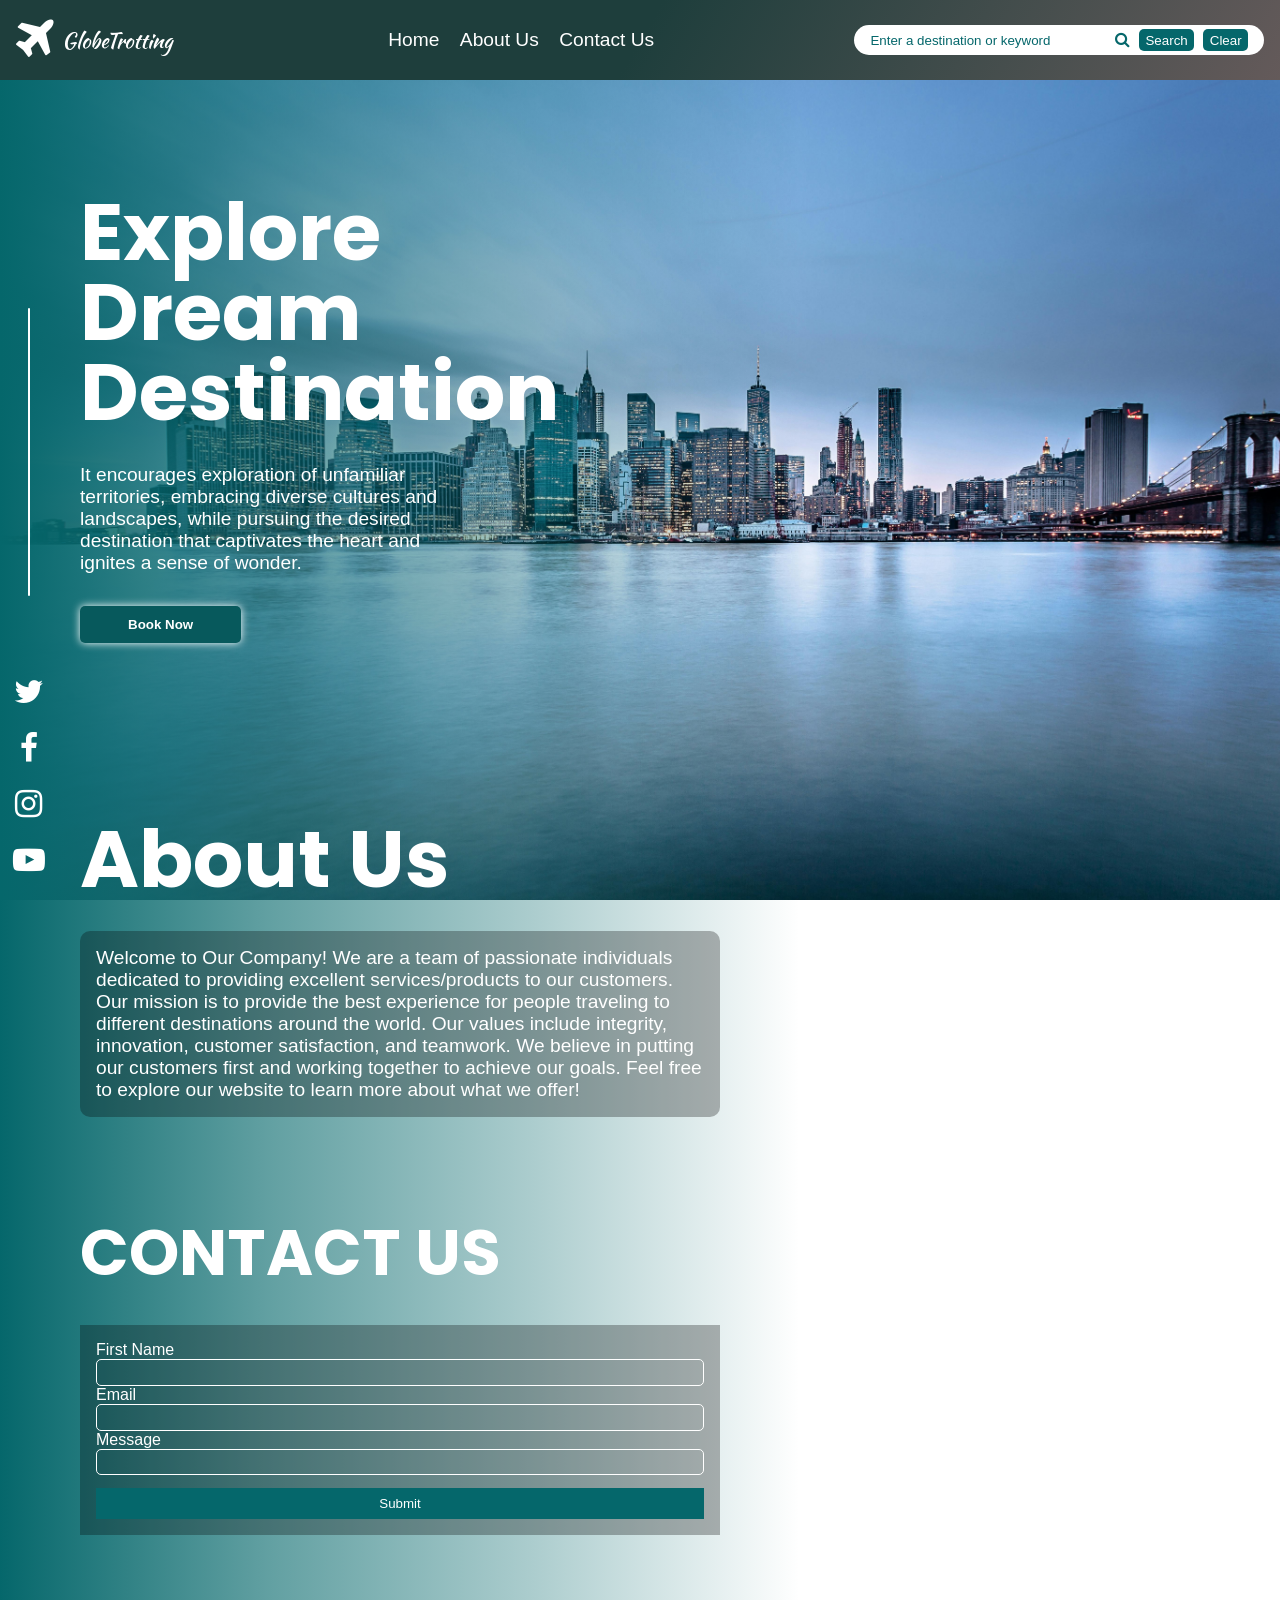
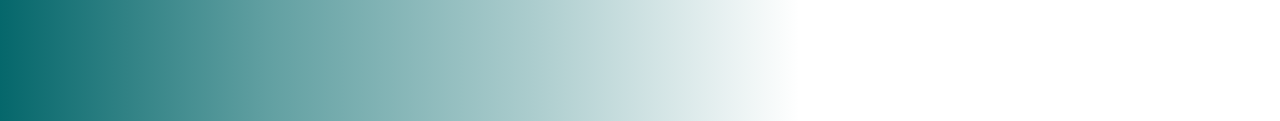
<file: index.html>
<!DOCTYPE html>
<html lang="en">
<head>
    <meta charset="UTF-8">
    <meta name="viewport" content="width=device-width, initial-scale=1.0">
    <title>TravelBloom</title>
    <link rel="stylesheet" href="https://cdnjs.cloudflare.com/ajax/libs/font-awesome/4.7.0/css/font-awesome.min.css">
    <link rel="stylesheet" href="style.css">
    
</head>
<body>

    <nav>
        <div id="logo">
            
            <i class="fa fa-plane fa-3x logo" aria-hidden="true"></i>
            <p class="name">GlobeTrotting</p>
        </div>
        <div id="links">
            <a href="#Home">Home</a>
            <a href="#About">About Us</a>
            <a href="#Contactus">Contact Us</a>
        </div>
        <div id="search">
            <input id="searchinput" class="searchinput" placeholder="Enter a destination or keyword" type="text">
            <i class="fa fa-search searchicon" aria-hidden="true"></i>
            <button id="searchbtn" class="btn">Search</button>
            <button id="clearbtn" class="btn">Clear</button>
        </div>
        <div id="dropdown">
            <div class="dropdown-header"><button id="close-btn">X</button></div>
            <div id="resultContainer">
                
            </div>
        </div>
    </nav>

    <div class="MainSection">
        <div class="mainpage">
        <div class="sociallinks">
            <div class="verticalline"></div>
                    <a href="https://twitter.com/?lang=en" target="_blank"><i class="fa fa-twitter fa-2x linkslogo" aria-hidden="true"></i></a>
                    <a href="https://www.facebook.com/" target="_blank"><i class="fa fa-facebook fa-2x linkslogo" aria-hidden="true"></i></a>
                    <a href="https://www.instagram.com/" target="_blank"><i class="fa fa-instagram fa-2x linkslogo" aria-hidden="true"></i></a>
                    <a href="https://www.youtube.com/" target="_blank"><i class="fa fa-youtube-play fa-2x linkslogo" aria-hidden="true"></i></a>
        </div>
        <div id="Home">
        <div class="Homecontent">
            
            <div class="mainhomecontent">
                <p class="homesectionheader">Explore <br>Dream <br>Destination</p>

                <p class="homesectiondescriptoin">It encourages exploration of unfamiliar <br>
                   territories, embracing diverse cultures and <br>
                   landscapes, while pursuing the desired <br>
                   destination that captivates the heart and <br>
                   ignites a sense of wonder.</p>
                   <Button class="bookbtn">Book Now</Button>
            </div>
        </div>
        </div>
        <div id="About">
            <p class="aboutusheader">About Us</p>
            <div>
                <p class="aboutustxt">
                    Welcome to Our Company! We are a team of passionate individuals dedicated to providing excellent services/products to our customers. 
                    Our mission is to provide the best experience for people traveling to different destinations around the world. 
                    Our values include integrity, innovation, customer satisfaction, and teamwork. 
                    We believe in putting our customers first and working together to achieve
                    our goals. 
                    Feel free to explore our website to learn more about what we offer!
                </p>
            </div>
        </div>
        <div id="Contactus">
            <p class="contactustittle">CONTACT US</p>
            <div class="formsection">
                <form action="">
                    <label class="labels" for="name">First Name</label> <br>
                    <input class="inputval" type="text" title="name"> <br>

                    <label class="labels" for="email">Email</label> <br>
                    <input class="inputval" type="email" title="email"> <br>
                    <label class="labels" for="message">Message</label> <br>
                    <input class="inputval" type="text" title="message">
                    <button class="submitmessagebtn" type="Submit">Submit</button>
                </form>
            </div>
        </div>
        </div>
    
    </div>
    

    <div class="Result" id="Result">
        <!-- <div class="resultvalues">
            <p class="resulttittle">Hong Kong</p>
            <img class="resultimg" src="https://cdn.pixabay.com/photo/2017/11/29/14/54/melbourne-2986345_640.jpg" alt="">
            <p class="resultdescription">Lorem ipsum dolor, sit amet consectetur adipisicing elit. 
                Natus, sint amet commodi doloribus similique ullam impedit 
                recusandae accusantium ducimus libero.</p>
        </div> -->
    </div>

    
    


<script src="travel_recommendation.js"></script>
</body>
</html>
</file>
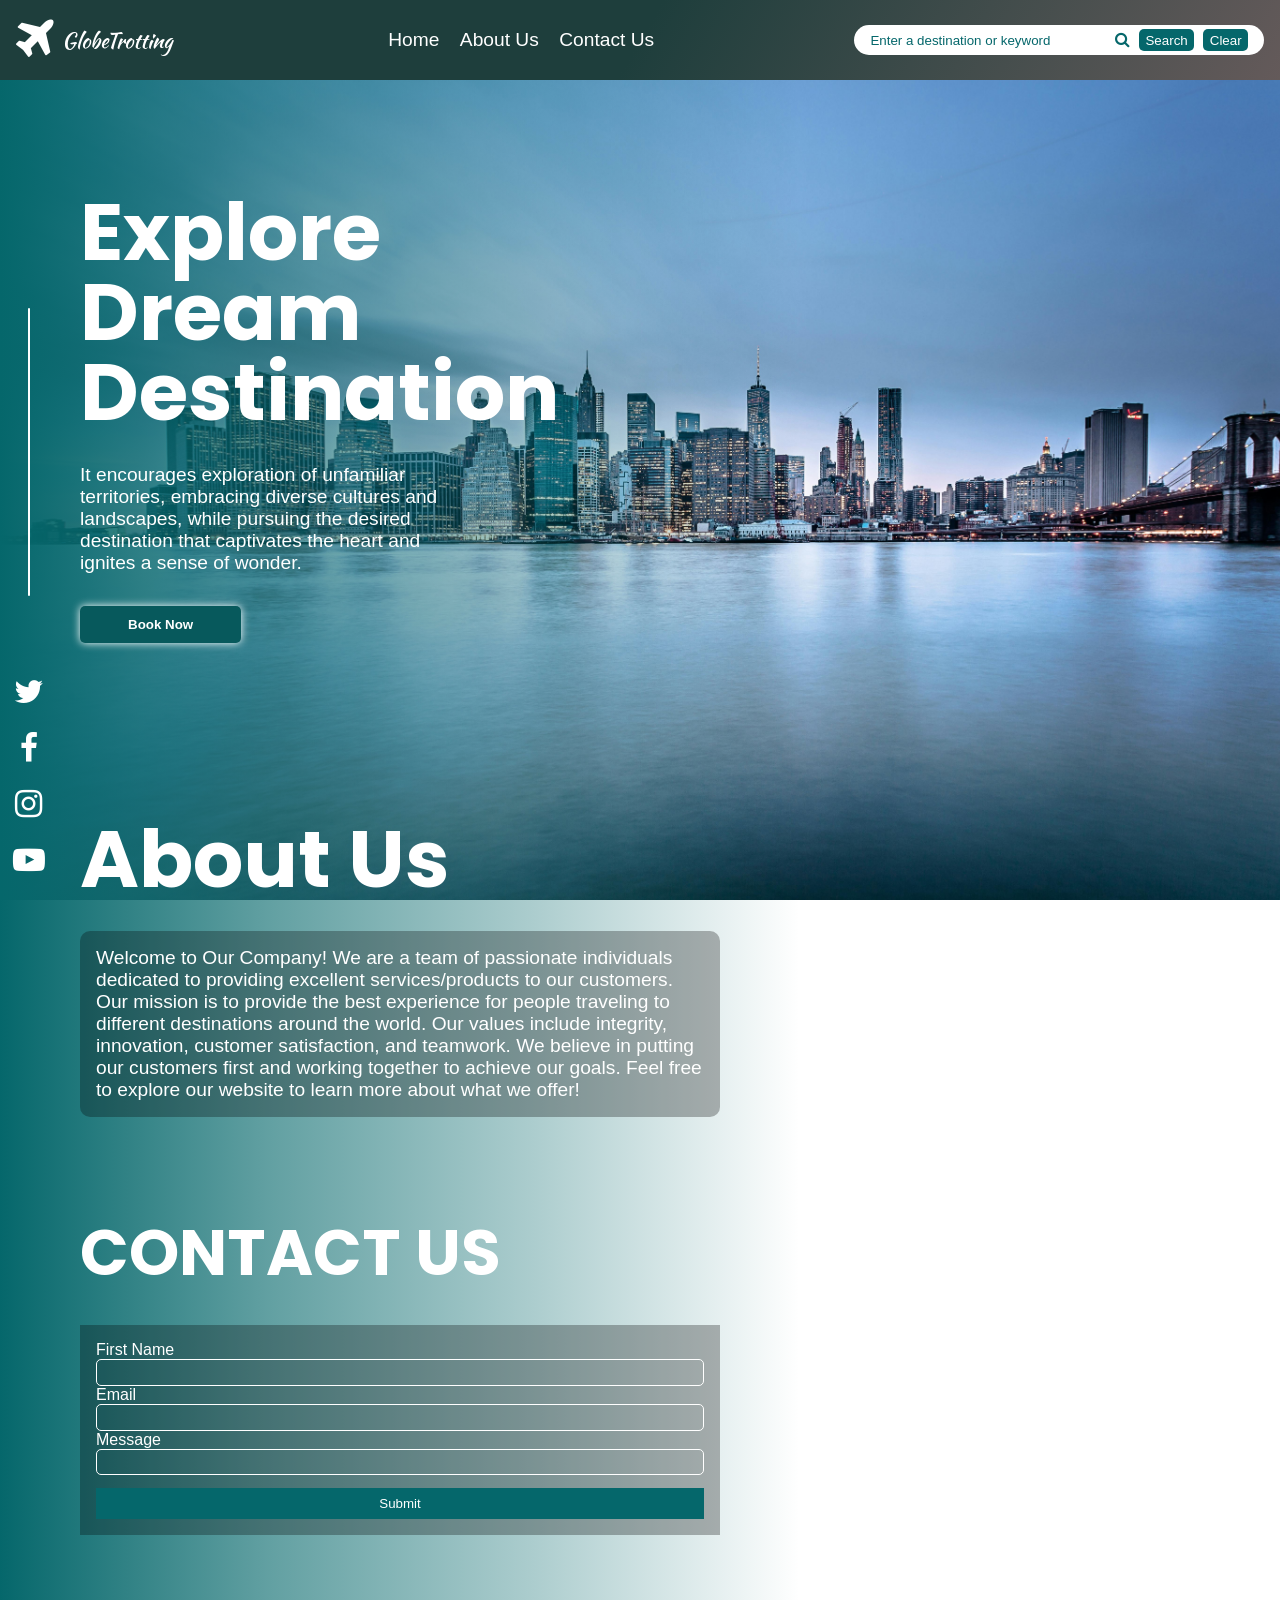
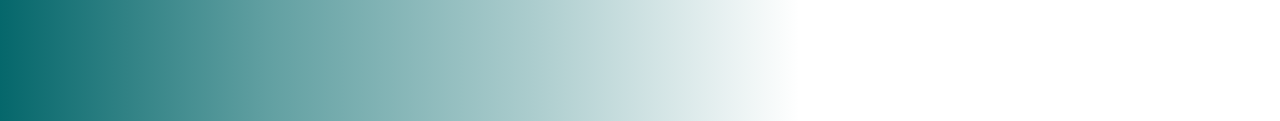
<file: travel_recommendation.html>
<!DOCTYPE html>
<html lang="en">
<head>
    <meta charset="UTF-8">
    <meta name="viewport" content="width=device-width, initial-scale=1.0">
    <title>TravelBloom</title>
    <link rel="stylesheet" href="https://cdnjs.cloudflare.com/ajax/libs/font-awesome/4.7.0/css/font-awesome.min.css">
    <link rel="stylesheet" href="style.css">
    
</head>
<body>

    <nav>
        <div id="logo">
            
            <i class="fa fa-plane fa-3x logo" aria-hidden="true"></i>
            <p class="name">GlobeTrotting</p>
        </div>
        <div id="links">
            <a href="#Home">Home</a>
            <a href="#About">About Us</a>
            <a href="#Contactus">Contact Us</a>
        </div>
        <div id="search">
            <input id="searchinput" class="searchinput" placeholder="Enter a destination or keyword" type="text">
            <i class="fa fa-search searchicon" aria-hidden="true"></i>
            <button id="searchbtn" class="btn">Search</button>
            <button id="clearbtn" class="btn">Clear</button>
        </div>
        <div id="dropdown">
            <div class="dropdown-header"><button id="close-btn">X</button></div>
            <div id="resultContainer">
                
            </div>
        </div>
    </nav>

    <div class="MainSection">
        <div class="mainpage">
        <div class="sociallinks">
            <div class="verticalline"></div>
                    <a href="https://twitter.com/?lang=en" target="_blank"><i class="fa fa-twitter fa-2x linkslogo" aria-hidden="true"></i></a>
                    <a href="https://www.facebook.com/" target="_blank"><i class="fa fa-facebook fa-2x linkslogo" aria-hidden="true"></i></a>
                    <a href="https://www.instagram.com/" target="_blank"><i class="fa fa-instagram fa-2x linkslogo" aria-hidden="true"></i></a>
                    <a href="https://www.youtube.com/" target="_blank"><i class="fa fa-youtube-play fa-2x linkslogo" aria-hidden="true"></i></a>
        </div>
        <div id="Home">
        <div class="Homecontent">
            
            <div class="mainhomecontent">
                <p class="homesectionheader">Explore <br>Dream <br>Destination</p>

                <p class="homesectiondescriptoin">It encourages exploration of unfamiliar <br>
                   territories, embracing diverse cultures and <br>
                   landscapes, while pursuing the desired <br>
                   destination that captivates the heart and <br>
                   ignites a sense of wonder.</p>
                   <Button class="bookbtn">Book Now</Button>
            </div>
        </div>
        </div>
        <div id="About">
            <p class="aboutusheader">About Us</p>
            <div>
                <p class="aboutustxt">
                    Welcome to Our Company! We are a team of passionate individuals dedicated to providing excellent services/products to our customers. 
                    Our mission is to provide the best experience for people traveling to different destinations around the world. 
                    Our values include integrity, innovation, customer satisfaction, and teamwork. 
                    We believe in putting our customers first and working together to achieve
                    our goals. 
                    Feel free to explore our website to learn more about what we offer!
                </p>
            </div>
        </div>
        <div id="Contactus">
            <p class="contactustittle">CONTACT US</p>
            <div class="formsection">
                <form action="">
                    <label class="labels" for="name">First Name</label> <br>
                    <input class="inputval" type="text" title="name"> <br>

                    <label class="labels" for="email">Email</label> <br>
                    <input class="inputval" type="email" title="email"> <br>
                    <label class="labels" for="message">Message</label> <br>
                    <input class="inputval" type="text" title="message">
                    <button class="submitmessagebtn" type="Submit">Submit</button>
                </form>
            </div>
        </div>
        </div>
    
    </div>
    

    <div class="Result" id="Result">
        <!-- <div class="resultvalues">
            <p class="resulttittle">Hong Kong</p>
            <img class="resultimg" src="https://cdn.pixabay.com/photo/2017/11/29/14/54/melbourne-2986345_640.jpg" alt="">
            <p class="resultdescription">Lorem ipsum dolor, sit amet consectetur adipisicing elit. 
                Natus, sint amet commodi doloribus similique ullam impedit 
                recusandae accusantium ducimus libero.</p>
        </div> -->
    </div>

    
    


<script src="travel_recommendation.js"></script>
</body>
</html>
</file>
<file: style.css>
@import url('https://fonts.googleapis.com/css2?family=Kaushan+Script&display=swap');
@import url('https://fonts.googleapis.com/css2?family=Poppins:ital,wght@0,100;0,200;0,300;0,400;0,500;0,600;0,700;0,800;0,900;1,100;1,200;1,300;1,400;1,500;1,600;1,700;1,800;1,900&display=swap');


*{
    margin: 0;
    padding: 0;
    box-sizing: border-box;
    font-family: Roboto, Oxygen, Ubuntu, Cantarell, 'Open Sans', 'Helvetica Neue', sans-serif;
    scroll-behavior: smooth;
}

::-webkit-scrollbar {
    width: 8px; 
}

::-webkit-scrollbar-thumb {
    background: #888; 
    border-radius: 5px; 
}

::-webkit-scrollbar-thumb:hover {
    background: #555; 
}


::-webkit-scrollbar-track {
    background: #f1f1f1; 
}


nav{
    display: flex;
    position: relative;
    justify-content: space-between;
    padding: 1rem 1rem;
    align-items: center;
    background: linear-gradient(120deg, rgb(30, 62, 60),rgb(30, 62, 60) ,rgb(100, 90, 90));
    position: fixed;
    top: 0;
    right: 0;
    left: 0;
}


#logo{
    display: flex;
    align-items: center;
}

.logo{
    color: #fff;
}

.name{
    font-size: 1.3rem;
    color: #fff;
    margin-left: .5rem;
    font-family: "Kaushan Script", cursive;
    font-weight: 400;
    font-style: normal;
}

#links a{
    text-decoration: none;
    margin-left: 1rem;
    color: #fff;
    font-weight: 400;
    font-size: 1.2rem;
    transition: .3s ease-out;
}

#links a:hover{
    color: yellow;

}

.searchinput{
    width: 15rem;
    border: none;
    outline: none;
    color: rgb(5, 103, 107);
}

::placeholder{
    color: rgb(5, 103, 107);
}


#search{
    background-color: #fff;
    padding: .3rem 1rem;
    border-radius: 20px;
}

.searchicon{
    color: rgb(5, 103, 107) ;
}

.btn{
    padding: .2rem .4rem;
    border-radius: 5px;
    border: none;
    outline: none;
    background-color:rgb(5, 103, 107) ;
    color: #fff;
    margin-left: .3rem;
}

/* Home Section */

.MainSection{
    margin-top: 5rem;
    width: 100%;
    height: auto;
    background-image: url("city.jpg");
    background-size: cover;
    background-attachment: fixed;
    background-repeat: no-repeat;
    display: flex;
    align-items: flex-start;
}

.mainpage{
    display: flex;
    flex-direction: column;
}

.Homecontent{
    display: flex;
    background: linear-gradient(to right, rgb(5, 103, 107), rgba(5, 104, 107, 0.632),rgba(5, 104, 107, 0.332) ,#ffffff00);
    height: 100%;
    padding: 2rem 3rem;

}


.linkslogo{
    color: #fff;
    transition: .3s ease-out;
}


.linkslogo:hover{
    color: gold;
}

.verticalline{
    width: 2px;
    height: 18rem;
    background-color: #fff;
    border-radius: 2px;
    margin-bottom: 5rem;
}
.sociallinks a{
    margin-bottom: 1.5rem;
}


.links{
    display: flex;
    flex-direction: column;
    align-items: center;
}

.sociallinks{
    position: fixed;
    bottom: 0;
    left: 1%;
    display: flex;
    flex-direction: column;
    align-items: center;
    transition: .3s ease-out;
    
}


.mainhomecontent{
    padding: 5rem 2rem;
}

.homesectionheader{
    font-size: 5rem;
    font-family: "Poppins", sans-serif;
    font-weight: 700;
    font-style: normal;
    color: #fff;
    font-weight: bolder;
    line-height: 5rem;
}

.homesectiondescriptoin{
    color: #fff;
    margin-top: 2rem;
    font-size: 1.2rem;
}


.bookbtn{
    padding:.7rem 3rem ;
    background-color: rgb(7, 89, 92);
    border: none;
    outline: none;
    color: #fff;
    font-weight: bold;
    margin-top: 2rem;
    cursor: pointer;
    border-radius: 5px;
    box-shadow: 0 0 8px #fff;
    transition: .3s ease-out;
}

.bookbtn:hover{
    background-color:  rgb(15, 134, 138);
    box-shadow: 0 0 8px #fbfe28;
}


#About{
    display: flex;
    flex-direction: column;
    width: 100%;
    height:auto;
    padding: 4rem 5rem;
    background: linear-gradient(to right, rgb(5, 103, 107), rgba(5, 104, 107, 0.632),rgba(5, 104, 107, 0.332) ,#ffffff00);
}

.aboutusheader{
    font-size: 5rem;
    font-family: "Poppins", sans-serif;
    font-weight: 700;
    font-style: normal;
    color: #fff;
    font-weight: bolder;
    line-height: 5rem;
}

.aboutustxt{
    background-color: rgba(0, 0, 0, 0.288);
    padding: 1rem 1rem;
    width: 40rem;
    height: auto;
    border-radius: 10px;
    margin-top: 2rem;
    color: #fff;
    font-size: 1.2rem;
}

#Contactus{
    width: 100%;
    height: 60vh;
    padding: 2rem 5rem;
    background: linear-gradient(to right, rgb(5, 103, 107), rgba(5, 104, 107, 0.632),rgba(5, 104, 107, 0.332) ,#ffffff00);
}

.contactustittle{
    font-size: 4rem;
    font-family: "Poppins", sans-serif;
    font-weight: 700;
    font-style: normal;
    color: #fff;
    font-weight: bolder;
    line-height: 5rem;
}


.formsection{
    margin-top: 2rem;
    display: flex;
    align-items: center;
    justify-content: center;
    padding: 1rem 1rem;
    background-color: rgba(0, 0, 0, 0.288);
}

form{
    width: 100%;
}

.labels{
    color: #fff;
}

form .inputval{
    width: 100%;
    border: .5px solid #fff;
    outline: none;
    color: #fff;
    background: transparent;
    border-radius: 5px;
    padding: .3rem .5rem;
}


.submitmessagebtn{
    width: 100%;
    padding: .5rem 0;
    margin-top: .8rem;
    color: #fff;
    background-color:rgb(5, 103, 107) ;
    outline: none;
    border: none;
    cursor: pointer;
}


.Result{
    height: auto;
    background-color: rgba(0, 0, 0, 0.65);
    border-radius: 10px;
    position: fixed;
    right: 2%;
    top: 15%;
}

.resultvalues{
    width: 400px;
    margin: 1rem 1rem;
}

.resultdescription{
    color: #fff;
}

.resulttittle{
    font-size: 1.2rem;
}

.resultimg{
    width: 100%;
    height: auto;
}

.resulttittle{
    color: #fff;
}


#dropdown{
    background-color: #55555595;
    position: absolute;
    width: 30rem;
    height: auto;
    padding: 1rem 1rem;
    top: 100%;
    right: 1%;
    margin-top: .5rem;
    border-radius: 10px;
    border: 1px solid white;
    display: none;
}

.dropdown-header{
    padding: .5rem 1rem;
    display: flex;
    justify-content: flex-end;
}

#close-btn{
    padding: .5rem .5rem;
    border: none;
    background-color: rgb(16, 152, 152);
    outline: none;
    color: #fff;
    font-weight: bolder;
    transition: .3s;
    border-radius: 5px;
}

#close-btn:hover{
    background-color:  rgb(6, 95, 95);
}

#resultContainer{
    width: 100%;
    margin-bottom: 1rem;
    background-color: rgba(5, 104, 107, 0.721);
    border: 1px solid white;
    padding: .5rem .5rem;
    border-radius: 5px;
    box-shadow: 0 0 6px rgba(255, 255, 255, 0.686);
}


.description{
    font-weight: bolder;
    color: #fff;
}

.search-img{
    width: 100%;
}

.title{
    color: #fff;
}

.notfound{
    color: #fff;
}
</file>
